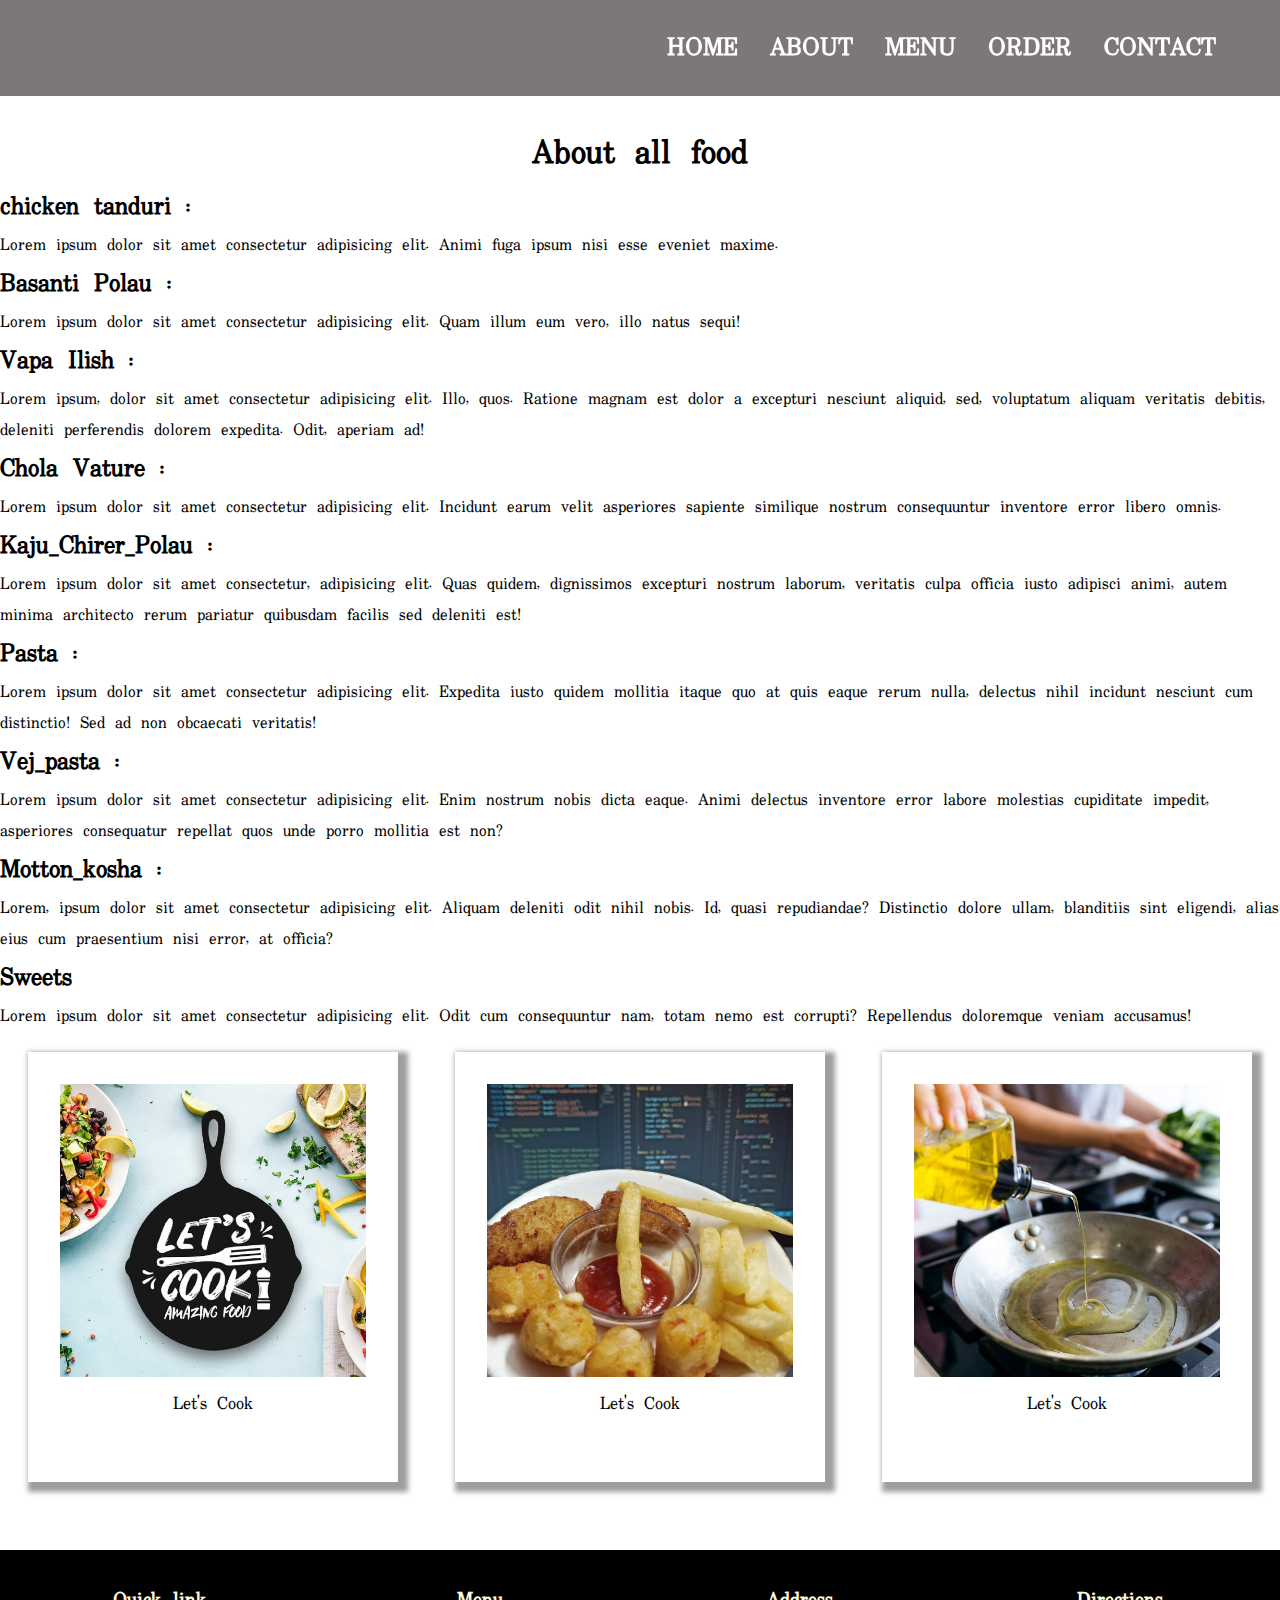
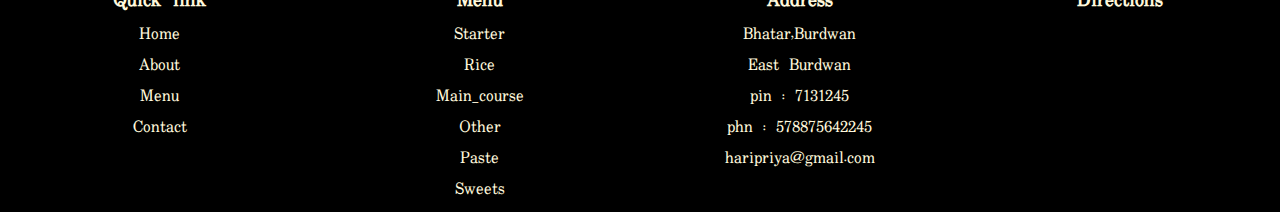
<file: about.html>
<!DOCTYPE html>
<html lang="en">
<head>
    <meta charset="UTF-8">
    <meta http-equiv="X-UA-Compatible" content="IE=edge">
    <meta name="viewport" content="width=device-width, initial-scale=1.0">
    <title>Document</title>
    <link rel="stylesheet" href="style.css">
    <link rel="stylesheet" href="slider.css">
    <link rel="stylesheet" href="https://cdnjs.cloudflare.com/ajax/libs/font-awesome/5.15.3/css/all.min.css" integrity="sha512-iBBXm8fW90+nuLcSKlbmrPcLa0OT92xO1BIsZ+ywDWZCvqsWgccV3gFoRBv0z+8dLJgyAHIhR35VZc2oM/gI1w==" crossorigin="anonymous" referrerpolicy="no-referrer" />
    <meta name="viewport" content="width=device-width, initial-scale=1.0">
</head>
<body>

   <section id="navbar">
       <div class="nav-container container">
           <div class="logo"><i class="fas fa-utensils"></i></div>
           <ul class="nav-item">
               <li><a href="index.html">Home</a></li>
               <li><a href="about.html">About</a></li>
               <li><a href="#">Menu</a>
                    <ul class="d-menu">
                        <li><a href="starter.html">Starter</a>
                        <li><a href="rice.html">Rice</a>
                        <li><a href="main_course.html">Main-Course</a>
                        <li><a href="other.html">Other</a>
                        <li><a href="pasta.html">Pasta</a>
                        <li><a href="sweet.html">Sweet</a>
                    </ul>
                </li>
               <li><a href="order_now.html">Order</a></li>
               <li><a href="contact.html">Contact</a></li>

           </ul>
       </div>
   </section>
   <br>
   <br>
   <br>
   <br>
   <h1 align="center">About all food</h1>
   <h2>chicken tanduri :</h2>
   <p>Lorem ipsum dolor sit amet consectetur adipisicing elit. Animi fuga ipsum nisi esse eveniet maxime.</p>
   
   <h2>Basanti Polau :</h2>
   <p>Lorem ipsum dolor sit amet consectetur adipisicing elit. Quam illum eum vero, illo natus sequi!</p>
   <h2>Vapa Ilish :</h2>
   <p>Lorem ipsum, dolor sit amet consectetur adipisicing elit. Illo, quos. Ratione magnam est dolor a excepturi nesciunt aliquid, sed, voluptatum aliquam veritatis debitis, deleniti perferendis dolorem expedita. Odit, aperiam ad!</p>
   <h2>Chola Vature :</h2>
   <p>Lorem ipsum dolor sit amet consectetur adipisicing elit. Incidunt earum velit asperiores sapiente similique nostrum consequuntur inventore error libero omnis.</p>
   <h2>Kaju_Chirer_Polau :</h2>
   <p>Lorem ipsum dolor sit amet consectetur, adipisicing elit. Quas quidem, dignissimos excepturi nostrum laborum, veritatis culpa officia iusto adipisci animi, autem minima architecto rerum pariatur quibusdam facilis sed deleniti est!</p>
   <h2>Pasta :</h2>
   <p>Lorem ipsum dolor sit amet consectetur adipisicing elit. Expedita iusto quidem mollitia itaque quo at quis eaque rerum nulla, delectus nihil incidunt nesciunt cum distinctio! Sed ad non obcaecati veritatis!</p>
   <h2>Vej_pasta :</h2>
   <p>Lorem ipsum dolor sit amet consectetur adipisicing elit. Enim nostrum nobis dicta eaque. Animi delectus inventore error labore molestias cupiditate impedit, asperiores consequatur repellat quos unde porro mollitia est non?</p>
   <h2>Motton_kosha :</h2>
   <p>Lorem, ipsum dolor sit amet consectetur adipisicing elit. Aliquam deleniti odit nihil nobis. Id, quasi repudiandae? Distinctio dolore ullam, blanditiis sint eligendi, alias eius cum praesentium nisi error, at officia?</p>
   <h2>Sweets</h2>
   <p>Lorem ipsum dolor sit amet consectetur adipisicing elit. Odit cum consequuntur nam, totam nemo est corrupti? Repellendus doloremque veniam accusamus!</p>

<div class="all_menu">
        <div class="all_menu_pro">
            <img src="./image/kochen-logo.jpg" alt="" width="100%" height="80%">
        
            <div class="title">
                <p>Let's Cook</p>
            </div>
            
           

        </div>
        <div class="all_menu_pro">
            <img src="./image/my hand.jpg" alt="" width="100%" height="80% ">
           
            <div class="title">
                <p>Let's Cook</p>
            </div>
            
        </div>
        <div class="all_menu_pro">
            <img src="./image/1504px.jpg" alt="" width="100%" height="80%">
           
            <div class="title">
                <p>Let's Cook</p>
            </div>
            
            
        </div>

    </div>
    <div class="footer">
        <div class="footer_box">
            <h3>Quick link</h3>
            <p>Home</p>
            <p>About</p>
            <p>Menu</p>
            <p>Contact</p>
        </div>
        <div class="footer_box">
            <h3>Menu</h3>
            <p>Starter</p>
            <p>Rice</p>
            <p>Main_course</p>
            <p>Other</p>
            <p>Paste</p>
            <p>Sweets</p>
        </div>
        
        <div class="footer_box">
            <h3>Address</h3>
            <p>Bhatar,Burdwan</p>
            <p>East Burdwan</p>
            <p>pin : 7131245</p>
            <p>phn : 578875642245</p>
            <p>haripriya@gmail.com</p>
        </div>
        <div class="footer_box">
            <h3>Directions</h3>
            <iframe src="https://www.google.com/maps/embed?pb=!1m18!1m12!1m3!1d3665.8200919058822!2d87.86686841401195!3d23.24963296364002!2m3!1f0!2f0!3f0!3m2!1i1024!2i768!4f13.1!3m3!1m2!1s0x39f849ea1c98330b%3A0x9246fce79980a2c7!2sBarddhaman%20Junction.!5e0!3m2!1sen!2sin!4v1626036639273!5m2!1sen!2sin" width="100%" height="160" style="border:0;" allowfullscreen="" loading="lazy"></iframe>

        </div>
       
    </div>
</body>
</html>
</file>
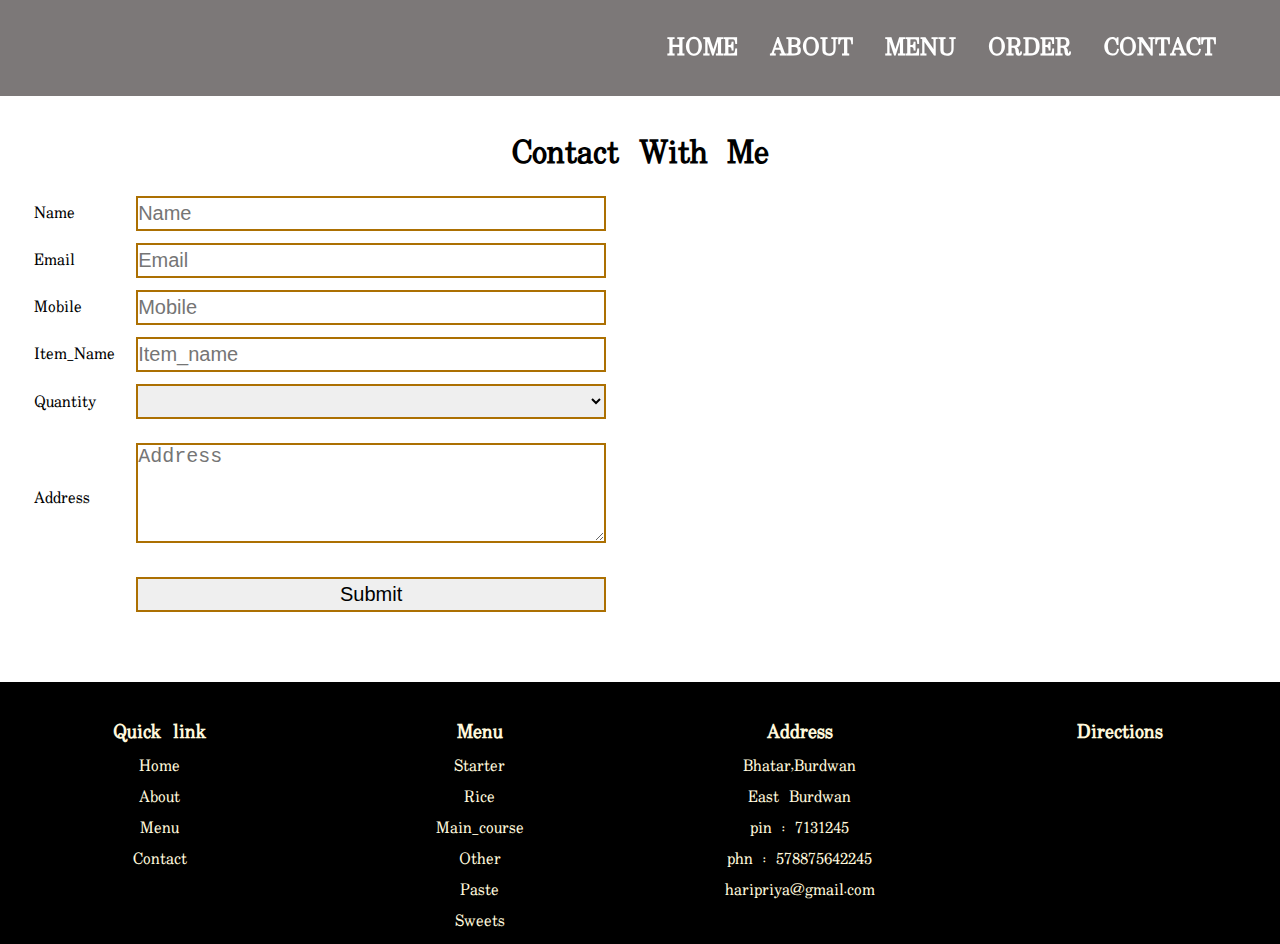
<file: contact.html>
<!DOCTYPE html>
<html lang="en">
<head>
    <meta charset="UTF-8">
    <meta http-equiv="X-UA-Compatible" content="IE=edge">
    <meta name="viewport" content="width=device-width, initial-scale=1.0">
    <title>Document</title>
    <link rel="stylesheet" href="style.css">
    <link rel="stylesheet" href="slider.css">
    <link rel="stylesheet" href="https://cdnjs.cloudflare.com/ajax/libs/font-awesome/5.15.3/css/all.min.css" integrity="sha512-iBBXm8fW90+nuLcSKlbmrPcLa0OT92xO1BIsZ+ywDWZCvqsWgccV3gFoRBv0z+8dLJgyAHIhR35VZc2oM/gI1w==" crossorigin="anonymous" referrerpolicy="no-referrer" />
    <meta name="viewport" content="width=device-width, initial-scale=1.0">
</head>
<body>

   <section id="navbar">
       <div class="nav-container container">
           <div class="logo"><i class="fas fa-utensils"></i></div>
           <ul class="nav-item">
               <li><a href="index.html">Home</a></li>
               <li><a href="about.html">About</a></li>
               <li><a href="#">Menu</a>
                    <ul class="d-menu">
                        <li><a href="starter.html">Starter</a>
                        <li><a href="rice.html">Rice</a>
                        <li><a href="main_course.html">Main-Course</a>
                        <li><a href="other.html">Other</a>
                        <li><a href="pasta.html">Pasta</a>
                        <li><a href="sweet.html">Sweet</a>
                    </ul>
                </li>
               <li><a href="order_now.html">Order</a></li>
               <li><a href="contact.html">Contact</a></li>

           </ul>
       </div>
   </section>
    <br>
    <br>
    <br>
    <br>
    <h1 align="center">Contact With Me</h1>
   
    <div class="contact">
        <div class="contact_content">
            <form>
                <center>
                    <table border="0" width="100%">
                        <tr>
                            <td>Name</td>
                            <td><input type="text" placeholder="Name"></td>
                        </tr>
                        <tr>
                            <td>Email</td>
                            <td><input type="text" placeholder="Email"></td>
                        </tr>
                        <tr>
                            <td>Mobile</td>
                            <td><input type="text" placeholder="Mobile"></td>
            
                        </tr>
                        <tr>
                            <td>Item_Name</td>
                            <td><input type="text" placeholder="Item_name"></td>
                        </tr>
                        <tr>
                            <td>Quantity</td>
                            <td>
                                <select>
                                    <option></option>
            
                                    <option>1</option>
                                    <option>2</option>
                                    <option>3</option>
                                    <option>4</option>
                                    <option>5</option>
                                    <option>6</option>
                                    <option>7</option>
                                    <option>8</option>
            
                                </select>
                            </td>
                            
                        </tr>
                        <tr>
                            <td>Address</td>
                            <td><textarea name="" id="" cols="30" rows="10" placeholder="Address"></textarea></td>
                        </tr>
                        <tr>
                            <td></td>
                            <td><input type="button" value="Submit"></td>
                        </tr>
                    </table>
                    </center>
            

            </form>
        </div>
        <div class="contact_content">
            <iframe src="https://www.google.com/maps/embed?pb=!1m18!1m12!1m3!1d3665.8050683029996!2d87.86743471401195!3d23.250179513619422!2m3!1f0!2f0!3f0!3m2!1i1024!2i768!4f13.1!3m3!1m2!1s0x39f849ea1c98330b%3A0x9246fce79980a2c7!2sBarddhaman%20Junction.!5e0!3m2!1sen!2sin!4v1626213543254!5m2!1sen!2sin" width="100%" height="419px" style="border:0;" allowfullscreen="" loading="lazy"></iframe>
        </div>
    </div>

    <!-- ############# code for footer #############  -->
    <div class="footer">
        <div class="footer_box">
            <h3>Quick link</h3>
            <p>Home</p>
            <p>About</p>
            <p>Menu</p>
            <p>Contact</p>
        </div>
        <div class="footer_box">
            <h3>Menu</h3>
            <p>Starter</p>
            <p>Rice</p>
            <p>Main_course</p>
            <p>Other</p>
            <p>Paste</p>
            <p>Sweets</p>
        </div>
        
        <div class="footer_box">
            <h3>Address</h3>
            <p>Bhatar,Burdwan</p>
            <p>East Burdwan</p>
            <p>pin : 7131245</p>
            <p>phn : 578875642245</p>
            <p>haripriya@gmail.com</p>
        </div>
        <div class="footer_box">
            <h3>Directions</h3>
            <iframe src="https://www.google.com/maps/embed?pb=!1m18!1m12!1m3!1d3665.8200919058822!2d87.86686841401195!3d23.24963296364002!2m3!1f0!2f0!3f0!3m2!1i1024!2i768!4f13.1!3m3!1m2!1s0x39f849ea1c98330b%3A0x9246fce79980a2c7!2sBarddhaman%20Junction.!5e0!3m2!1sen!2sin!4v1626036639273!5m2!1sen!2sin" width="100%" height="160" style="border:0;" allowfullscreen="" loading="lazy"></iframe>

        </div>
       
    </div>

</body>
</html>
</file>
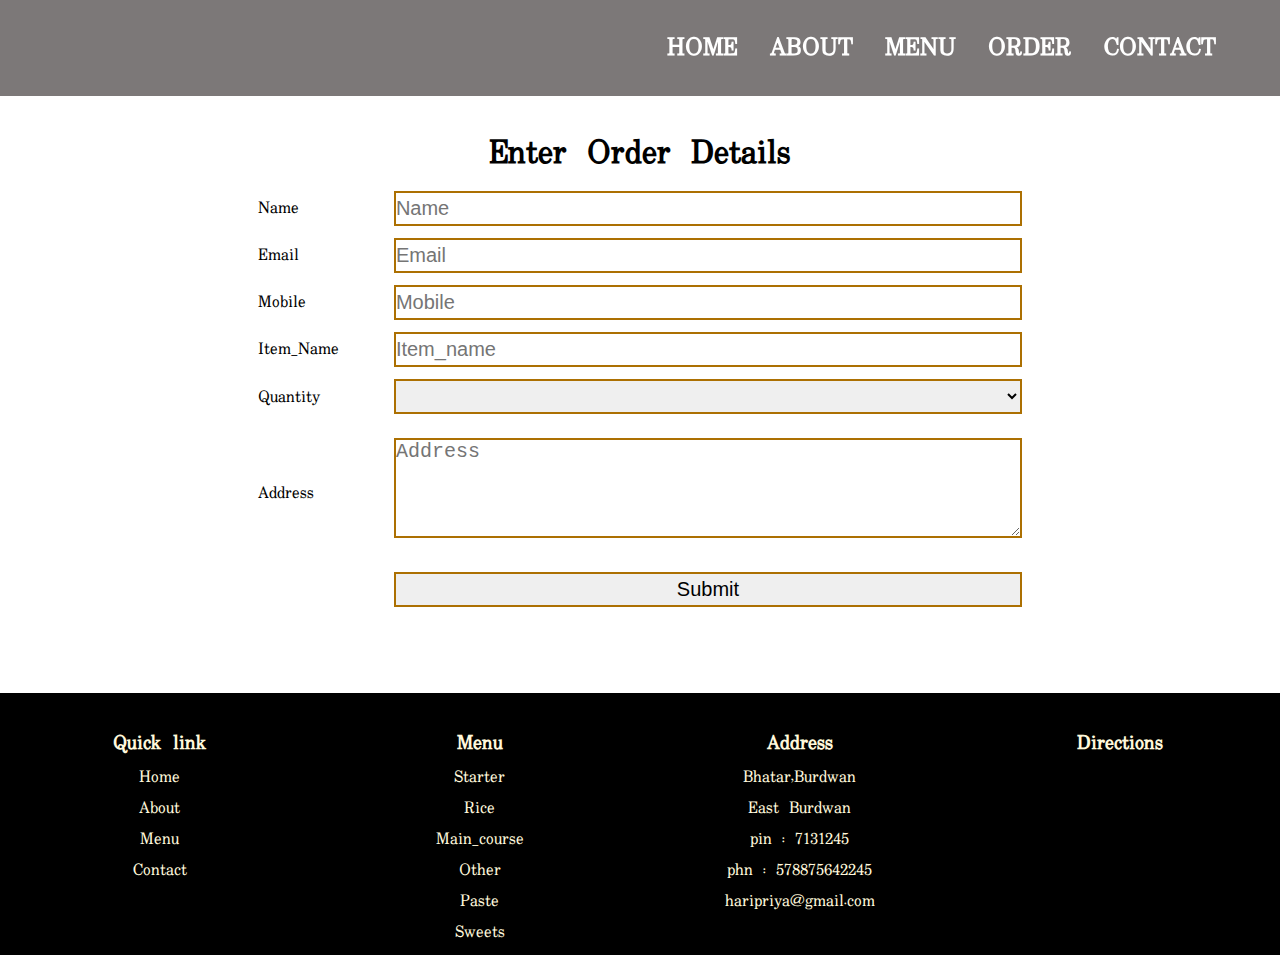
<file: order_now.html>
<!DOCTYPE html>
<html lang="en">
<head>
    <meta charset="UTF-8">
    <meta http-equiv="X-UA-Compatible" content="IE=edge">
    <meta name="viewport" content="width=device-width, initial-scale=1.0">
    <title>Document</title>
    <link rel="stylesheet" href="style.css">
    <link rel="stylesheet" href="slider.css">
    <link rel="stylesheet" href="https://cdnjs.cloudflare.com/ajax/libs/font-awesome/5.15.3/css/all.min.css" integrity="sha512-iBBXm8fW90+nuLcSKlbmrPcLa0OT92xO1BIsZ+ywDWZCvqsWgccV3gFoRBv0z+8dLJgyAHIhR35VZc2oM/gI1w==" crossorigin="anonymous" referrerpolicy="no-referrer" />
    <meta name="viewport" content="width=device-width, initial-scale=1.0">
</head>
<body>

   <section id="navbar">
       <div class="nav-container container">
           <div class="logo"><i class="fas fa-utensils"></i></div>
           <ul class="nav-item">
               <li><a href="index.html">Home</a></li>
               <li><a href="about.html">About</a></li>
               <li><a href="#">Menu</a>
                    <ul class="d-menu">
                        <li><a href="starter.html">Starter</a>
                        <li><a href="rice.html">Rice</a>
                        <li><a href="main_course.html">Main-Course</a>
                        <li><a href="other.html">Other</a>
                        <li><a href="pasta.html">Pasta</a>
                        <li><a href="sweet.html">Sweet</a>
                    </ul>
                </li>
               <li><a href="order_now.html">Order</a></li>
               <li><a href="contact.html">Contact</a></li>

           </ul>
       </div>
   </section>
    <br>
    <br>
    <br>
    <br>
    <h1 align="center">Enter Order Details</h1>
    <div>
      <center>
        <table border="0" width="60%">
            <tr>
                <td>Name</td>
                <td><input type="text" placeholder="Name"></td>
            </tr>
            <tr>
                <td>Email</td>
                <td><input type="text" placeholder="Email"></td>
            </tr>
            <tr>
                <td>Mobile</td>
                <td><input type="text" placeholder="Mobile"></td>

            </tr>
            <tr>
                <td>Item_Name</td>
                <td><input type="text" placeholder="Item_name"></td>
            </tr>
            <tr>
                <td>Quantity</td>
                <td>
                    <select>
                        <option></option>

                        <option>1</option>
                        <option>2</option>
                        <option>3</option>
                        <option>4</option>
                        <option>5</option>
                        <option>6</option>
                        <option>7</option>
                        <option>8</option>

                    </select>
                </td>
                
            </tr>
            <tr>
                <td>Address</td>
                <td><textarea name="" id="" cols="30" rows="10" placeholder="Address"></textarea></td>
            </tr>
            <tr>
                <td></td>
                <td><input type="button" value="Submit"></td>
            </tr>
        </table>
      </center>

    </div>

    <br>
    <!-- ############# code for footer #############  -->
    <div class="footer">
        <div class="footer_box">
            <h3>Quick link</h3>
            <p>Home</p>
            <p>About</p>
            <p>Menu</p>
            <p>Contact</p>
        </div>
        <div class="footer_box">
            <h3>Menu</h3>
            <p>Starter</p>
            <p>Rice</p>
            <p>Main_course</p>
            <p>Other</p>
            <p>Paste</p>
            <p>Sweets</p>
        </div>
        
        <div class="footer_box">
            <h3>Address</h3>
            <p>Bhatar,Burdwan</p>
            <p>East Burdwan</p>
            <p>pin : 7131245</p>
            <p>phn : 578875642245</p>
            <p>haripriya@gmail.com</p>
        </div>
        <div class="footer_box">
            <h3>Directions</h3>
            <iframe src="https://www.google.com/maps/embed?pb=!1m18!1m12!1m3!1d3665.8200919058822!2d87.86686841401195!3d23.24963296364002!2m3!1f0!2f0!3f0!3m2!1i1024!2i768!4f13.1!3m3!1m2!1s0x39f849ea1c98330b%3A0x9246fce79980a2c7!2sBarddhaman%20Junction.!5e0!3m2!1sen!2sin!4v1626036639273!5m2!1sen!2sin" width="100%" height="160" style="border:0;" allowfullscreen="" loading="lazy"></iframe>

        </div>
       
    </div>

</body>
</html>
</file>
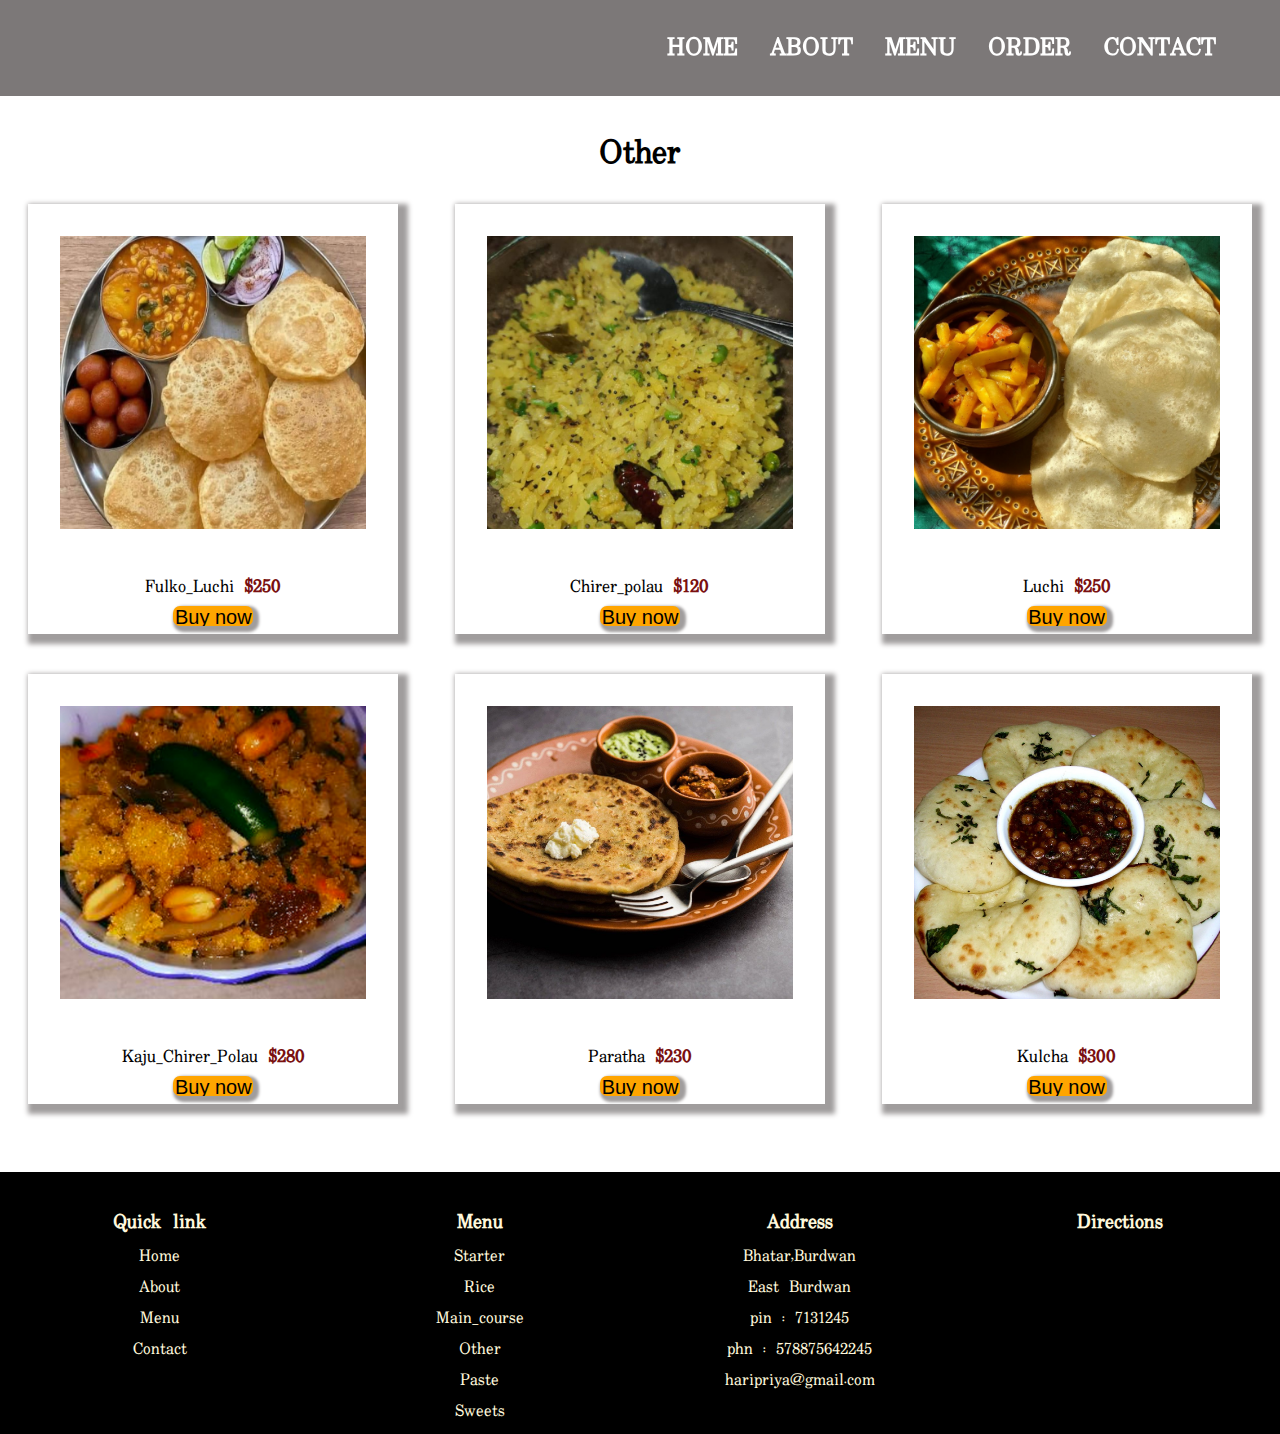
<file: other.html>
<!DOCTYPE html>
<html lang="en">
<head>
    <meta charset="UTF-8">
    <meta http-equiv="X-UA-Compatible" content="IE=edge">
    <meta name="viewport" content="width=device-width, initial-scale=1.0">
    <title>Document</title>
    <link rel="stylesheet" href="style.css">
    <link rel="stylesheet" href="slider.css">
    <link rel="stylesheet" href="https://cdnjs.cloudflare.com/ajax/libs/font-awesome/5.15.3/css/all.min.css" integrity="sha512-iBBXm8fW90+nuLcSKlbmrPcLa0OT92xO1BIsZ+ywDWZCvqsWgccV3gFoRBv0z+8dLJgyAHIhR35VZc2oM/gI1w==" crossorigin="anonymous" referrerpolicy="no-referrer" />
    <meta name="viewport" content="width=device-width, initial-scale=1.0">
</head>
<body>

   <section id="navbar">
       <div class="nav-container container">
           <div class="logo"><i class="fas fa-utensils"></i></div>
           <ul class="nav-item">
               <li><a href="index.html">Home</a></li>
               <li><a href="about.html">About</a></li>
               <li><a href="#">Menu</a>
                    <ul class="d-menu">
                        <li><a href="starter.html">Starter</a>
                        <li><a href="rice.html">Rice</a>
                        <li><a href="main_course.html">Main-Course</a>
                        <li><a href="other.html">Other</a>
                        <li><a href="pasta.html">Pasta</a>
                        <li><a href="sweet.html">Sweet</a>
                    </ul>
                </li>
               <li><a href="order_now.html">Order</a></li>
               <li><a href="contact.html">Contact</a></li>

           </ul>
       </div>
   </section>
   <br>
   <br>
   <br>
   <br>
   <h1 align="center">Other</h1>
   <div class="all_menu">
    <div class="all_menu_pro">
        <img src="./image/luchi.jpg" alt="" width="100%" height="80%">
        <div class="star_style">
            
            <span class="fa fa-star checked"></span>
            <span class="fa fa-star checked"></span>
            <span class="fa fa-star checked"></span>
            <span class="fa fa-star checked"></span>
            <span class="fa fa-star"></span>
        </div>
        <div class="title">
            <p>Fulko_Luchi <b>$250</b></p>
        </div>
        <div class="btn">
            <a href="order_now.html"><input type="button" value="Buy now"></a>


        </div>
        
        
       

    </div>
    <div class="all_menu_pro">
        <img src="./image/chirer polau.jpg" alt="" width="100%" height="80% ">
        <div class="star_style">
            <span class="fa fa-star checked"></span>
            <span class="fa fa-star checked"></span>
            <span class="fa fa-star checked"></span>
            <span class="fa fa-star checked"></span>
            <span class="fa fa-star"></span>
            
        </div>
        <div class="title">
            <p>Chirer_polau <b>$120</b></p>
        </div>
        <div class="btn">
            <a href="order_now.html"><input type="button" value="Buy now"></a>

        </div>
        
    </div>
    <div class="all_menu_pro">
        <img src="./image/luchi_aluvaja.jpg" alt="" width="100%" height="80%">
        <div class="star_style">
            <span class="fa fa-star checked"></span>
            <span class="fa fa-star checked"></span>
            <span class="fa fa-star checked"></span>
            <span class="fa fa-star checked"></span>
            <span class="fa fa-star"></span>
        </div>
        <div class="title">
            <p>Luchi <b>$250</b></p>
        </div>
        <div class="btn">
            <a href="order_now.html"><input type="button" value="Buy now"></a>


        </div>
        
        
    </div>

</div>

<div class="all_menu">
    <div class="all_menu_pro">
        <img src="./image/kaju chirer polau.jpg" alt="" width="100%" height="80%">
        <div class="star_style">
            <span class="fa fa-star checked"></span>
            <span class="fa fa-star checked"></span>
            <span class="fa fa-star checked"></span>
            <span class="fa fa-star checked"></span>
            <span class="fa fa-star "></span>
        </div>
        <div class="title">
            <p>Kaju_Chirer_Polau <b>$280</b></p>
        </div>
        <div class="btn">
            <a href="order_now.html"><input type="button" value="Buy now"></a>

        </div>
        
       
    </div>
    <div class="all_menu_pro">
        <img src="./image/paratha_0.jfif" alt="" width="100%" height="80%">
        <div class="star_style">
            <span class="fa fa-star checked"></span>
            <span class="fa fa-star checked"></span>
            <span class="fa fa-star checked"></span>
            <span class="fa fa-star checked"></span>
            <span class="fa fa-star "></span>
        </div>
        <div class="title">
            <p>Paratha <b>$230</b></p>
        </div>
        <div class="btn">
            <a href="order_now.html"><input type="button" value="Buy now"></a>


        </div>
        
       
    </div>
    <div class="all_menu_pro">
        <img src="./image/Kulchachole.jpg" alt="" width="100%" height="80%">
        <div class="star_style">
            <span class="fa fa-star checked"></span>
            <span class="fa fa-star checked"></span>
            <span class="fa fa-star checked"></span>
            <span class="fa fa-star checked"></span>
            <span class="fa fa-star "></span>
        </div>
        <div class="title">
            <p>Kulcha <b>$300</b></p>
        </div>
        <div class="btn">
            <a href="order_now.html"><input type="button" value="Buy now"></a>


        </div>
        
    
    </div>

</div>

  
    <div class="footer">
        <div class="footer_box">
            <h3>Quick link</h3>
            <p>Home</p>
            <p>About</p>
            <p>Menu</p>
            <p>Contact</p>
        </div>
        <div class="footer_box">
            <h3>Menu</h3>
            <p>Starter</p>
            <p>Rice</p>
            <p>Main_course</p>
            <p>Other</p>
            <p>Paste</p>
            <p>Sweets</p>
        </div>
        
        <div class="footer_box">
            <h3>Address</h3>
            <p>Bhatar,Burdwan</p>
            <p>East Burdwan</p>
            <p>pin : 7131245</p>
            <p>phn : 578875642245</p>
            <p>haripriya@gmail.com</p>
        </div>
        <div class="footer_box">
            <h3>Directions</h3>
            <iframe src="https://www.google.com/maps/embed?pb=!1m18!1m12!1m3!1d3665.8200919058822!2d87.86686841401195!3d23.24963296364002!2m3!1f0!2f0!3f0!3m2!1i1024!2i768!4f13.1!3m3!1m2!1s0x39f849ea1c98330b%3A0x9246fce79980a2c7!2sBarddhaman%20Junction.!5e0!3m2!1sen!2sin!4v1626036639273!5m2!1sen!2sin" width="100%" height="160" style="border:0;" allowfullscreen="" loading="lazy"></iframe>

        </div>
       
    </div>
</body>
</html>
</file>
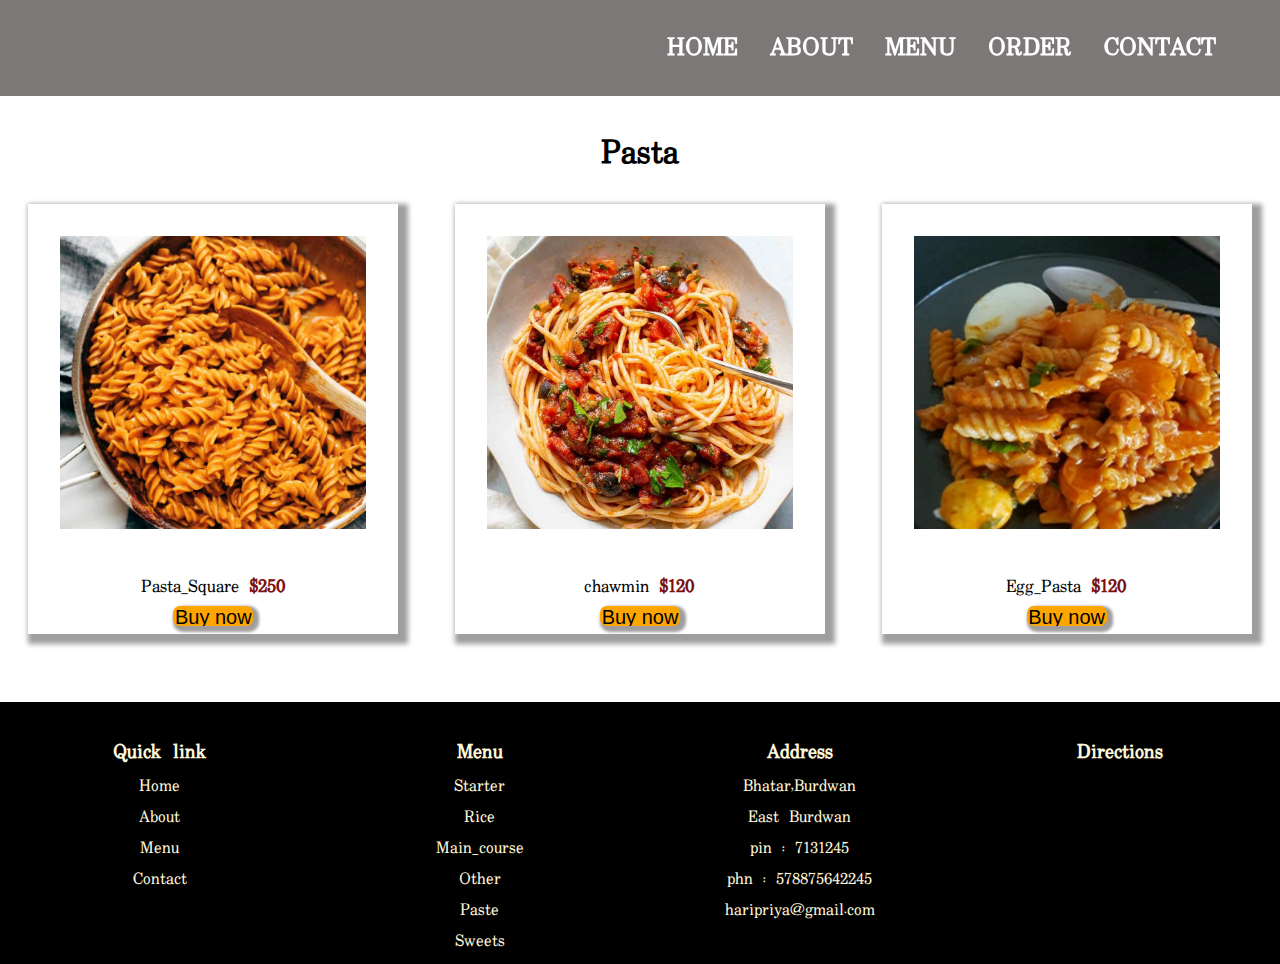
<file: pasta.html>
<!DOCTYPE html>
<html lang="en">
<head>
    <meta charset="UTF-8">
    <meta http-equiv="X-UA-Compatible" content="IE=edge">
    <meta name="viewport" content="width=device-width, initial-scale=1.0">
    <title>Document</title>
    <link rel="stylesheet" href="style.css">
    <link rel="stylesheet" href="slider.css">
    <link rel="stylesheet" href="https://cdnjs.cloudflare.com/ajax/libs/font-awesome/5.15.3/css/all.min.css" integrity="sha512-iBBXm8fW90+nuLcSKlbmrPcLa0OT92xO1BIsZ+ywDWZCvqsWgccV3gFoRBv0z+8dLJgyAHIhR35VZc2oM/gI1w==" crossorigin="anonymous" referrerpolicy="no-referrer" />
    <meta name="viewport" content="width=device-width, initial-scale=1.0">
</head>
<body>

   <section id="navbar">
       <div class="nav-container container">
           <div class="logo"><i class="fas fa-utensils"></i></div>
           <ul class="nav-item">
               <li><a href="index.html">Home</a></li>
               <li><a href="about.html">About</a></li>
               <li><a href="#">Menu</a>
                    <ul class="d-menu">
                        <li><a href="starter.html">Starter</a>
                        <li><a href="rice.html">Rice</a>
                        <li><a href="main_course.html">Main-Course</a>
                        <li><a href="other.html">Other</a>
                        <li><a href="pasta.html">Pasta</a>
                        <li><a href="sweet.html">Sweet</a>
                    </ul>
                </li>
               <li><a href="order_now.html">Order</a></li>
               <li><a href="contact.html">Contact</a></li>

           </ul>
       </div>
   </section>
   <br>
   <br>
   <br>
   <br>
   <h1 align="center">Pasta</h1>
   <div class="all_menu">
    <div class="all_menu_pro">
        <img src="./image/Vegan-Vodka-Pasta-Square.jpg" alt="" width="100%" height="80%">
        <div class="star_style">
            
            <span class="fa fa-star checked"></span>
            <span class="fa fa-star checked"></span>
            <span class="fa fa-star checked"></span>
            <span class="fa fa-star "></span>
            <span class="fa fa-star"></span>
        </div>
        <div class="title">
            <p>Pasta_Square <b>$250</b></p>
        </div>
        <div class="btn">
            <a href="order_now.html"><input type="button" value="Buy now"></a>

        </div>

    </div>
    
    <div class="all_menu_pro">
        <img src="./image/chawmin.jpg" alt="" width="100%" height="80% ">
        <div class="star_style">
            <span class="fa fa-star checked"></span>
            <span class="fa fa-star checked"></span>
            <span class="fa fa-star checked"></span>
            <span class="fa fa-star checked"></span>
            <span class="fa fa-star"></span>
            
        </div>
        <div class="title">
            <p>chawmin <b>$120</b></p>
        </div>
        <div class="btn">
            <a href="order_now.html"><input type="button" value="Buy now"></a>
        
        </div>
        
    </div>

    <div class="all_menu_pro">
        <img src="./image/egg pasta.jpg" alt="" width="100%" height="80% ">
        <div class="star_style">
            <span class="fa fa-star checked"></span>
            <span class="fa fa-star checked"></span>
            <span class="fa fa-star checked"></span>
            <span class="fa fa-star checked"></span>
            <span class="fa fa-star"></span>
            
        </div>
        <div class="title">
            <p>Egg_Pasta <b>$120</b></p>
        </div>
        <div class="btn">
            <a href="order_now.html"><input type="button" value="Buy now"></a>
           

        </div>
        
    </div>
   
</div>

  
    <div class="footer">
        <div class="footer_box">
            <h3>Quick link</h3>
            <p>Home</p>
            <p>About</p>
            <p>Menu</p>
            <p>Contact</p>
        </div>
        <div class="footer_box">
            <h3>Menu</h3>
            <p>Starter</p>
            <p>Rice</p>
            <p>Main_course</p>
            <p>Other</p>
            <p>Paste</p>
            <p>Sweets</p>
        </div>
        
        <div class="footer_box">
            <h3>Address</h3>
            <p>Bhatar,Burdwan</p>
            <p>East Burdwan</p>
            <p>pin : 7131245</p>
            <p>phn : 578875642245</p>
            <p>haripriya@gmail.com</p>
        </div>
        <div class="footer_box">
            <h3>Directions</h3>
            <iframe src="https://www.google.com/maps/embed?pb=!1m18!1m12!1m3!1d3665.8200919058822!2d87.86686841401195!3d23.24963296364002!2m3!1f0!2f0!3f0!3m2!1i1024!2i768!4f13.1!3m3!1m2!1s0x39f849ea1c98330b%3A0x9246fce79980a2c7!2sBarddhaman%20Junction.!5e0!3m2!1sen!2sin!4v1626036639273!5m2!1sen!2sin" width="100%" height="160" style="border:0;" allowfullscreen="" loading="lazy"></iframe>

        </div>
       
    </div>
</body>
</html>
</file>
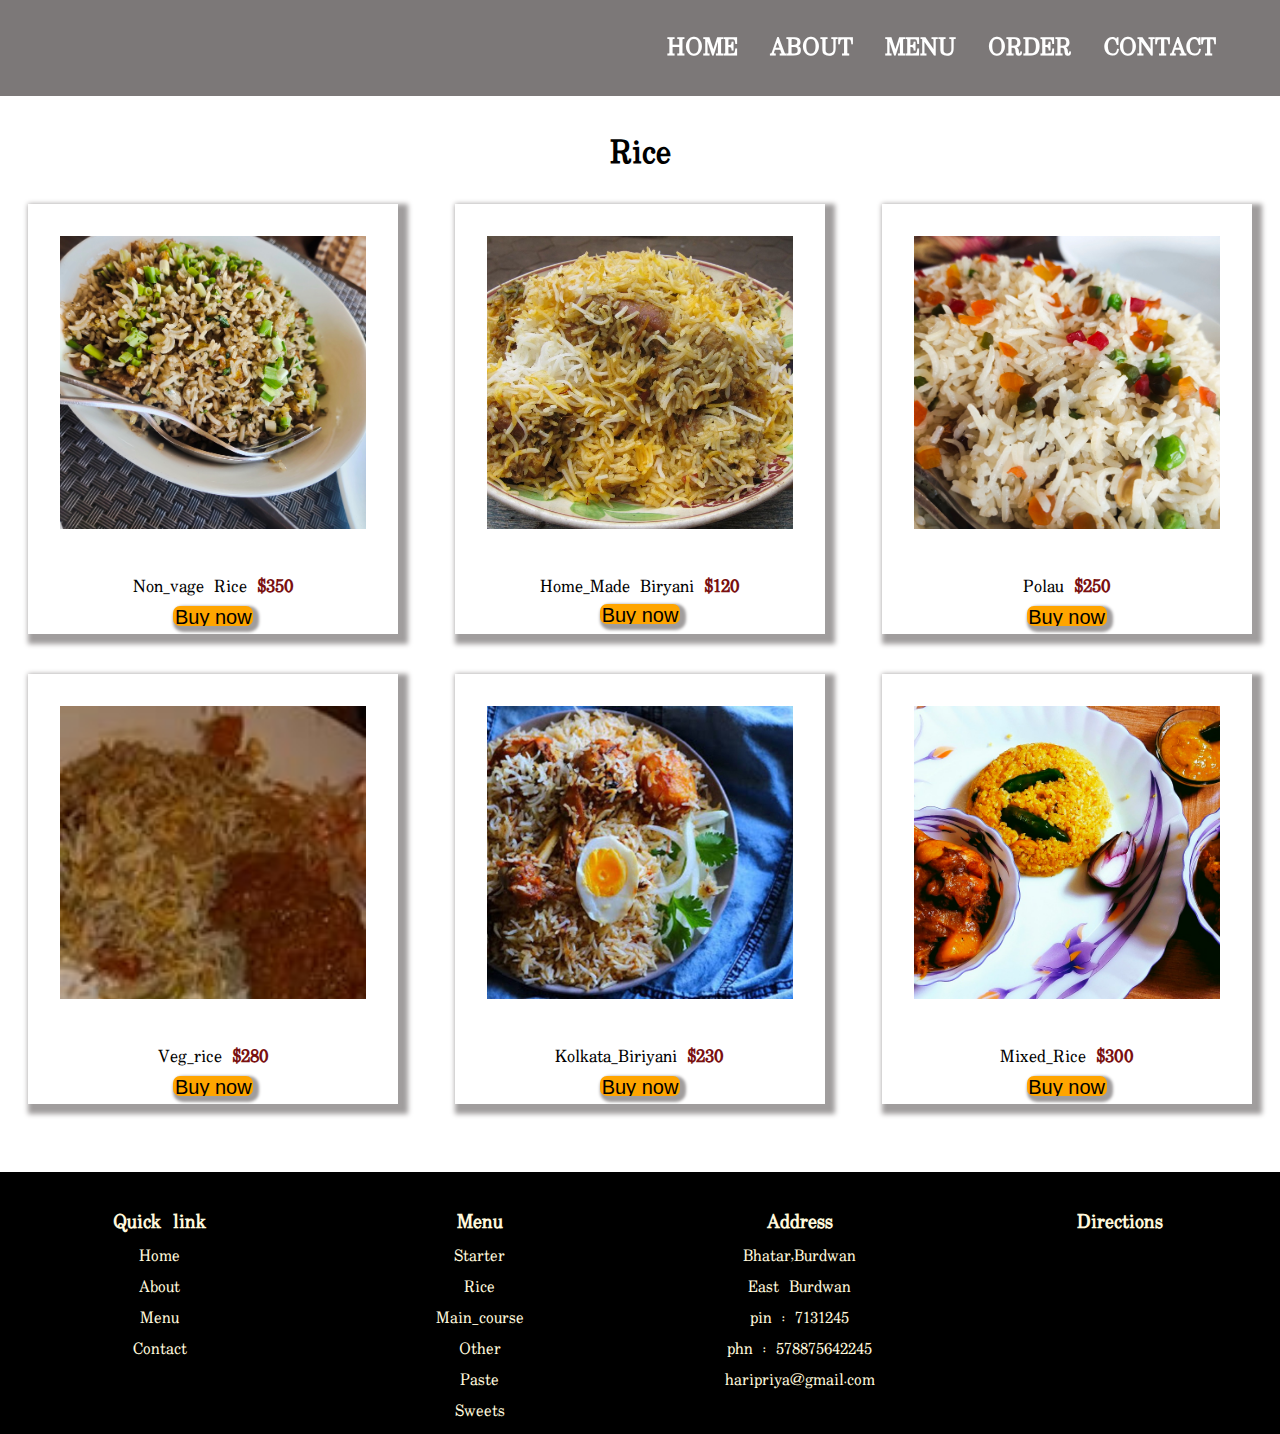
<file: rice.html>
<!DOCTYPE html>
<html lang="en">
<head>
    <meta charset="UTF-8">
    <meta http-equiv="X-UA-Compatible" content="IE=edge">
    <meta name="viewport" content="width=device-width, initial-scale=1.0">
    <title>Document</title>
    <link rel="stylesheet" href="style.css">
    <link rel="stylesheet" href="slider.css">
    <link rel="stylesheet" href="https://cdnjs.cloudflare.com/ajax/libs/font-awesome/5.15.3/css/all.min.css" integrity="sha512-iBBXm8fW90+nuLcSKlbmrPcLa0OT92xO1BIsZ+ywDWZCvqsWgccV3gFoRBv0z+8dLJgyAHIhR35VZc2oM/gI1w==" crossorigin="anonymous" referrerpolicy="no-referrer" />
    <meta name="viewport" content="width=device-width, initial-scale=1.0">
</head>
<body>

   <section id="navbar">
       <div class="nav-container container">
           <div class="logo"><i class="fas fa-utensils"></i></div>
           <ul class="nav-item">
               <li><a href="index.html">Home</a></li>
               <li><a href="about.html">About</a></li>
               <li><a href="main_course.html">Menu</a>
                    <ul class="d-menu">
                        <li><a href="starter.html">Starter</a>
                        <li><a href="rice.html">Rice</a>
                        <li><a href="main_course.html">Main-Course</a>
                        <li><a href="other.html">Other</a>
                        <li><a href="pasta.html">Pasta</a>
                        <li><a href="sweet.html">Sweet</a>
                    </ul>
                </li>
               <li><a href="order_now.html">Order</a></li>
               <li><a href="contact.html">Contact</a></li>

           </ul>
       </div>
   </section>
   <br>
   <br>
   <br>
   <br>
   <h1 align="center">Rice</h1>
   <div class="all_menu">
    <div class="all_menu_pro">
        <img src="./image/non-veg rice.jpg" alt="" width="100%" height="80%">
        <div class="star_style">
            
            <span class="fa fa-star checked"></span>
            <span class="fa fa-star checked"></span>
            <span class="fa fa-star checked"></span>
            <span class="fa fa-star checked"></span>
            <span class="fa fa-star"></span>
        </div>
        <div class="title">
            <p>Non_vage Rice <b>$350</b></p>
        </div>
        <div class="btn">
            <a href="order_now.html"><input type="button" value="Buy now"></a>


        </div>
        
        
       

    </div>
    <div class="all_menu_pro">
        <img src="./image/Biryani_Home.jpg" alt="" width="100%" height="80% ">
        <div class="star_style">
            <span class="fa fa-star checked"></span>
            <span class="fa fa-star checked"></span>
            <span class="fa fa-star checked"></span>
            <span class="fa fa-star checked"></span>
            <span class="fa fa-star"></span>
            
        </div>
        <div class="title">
            <p>Home_Made Biryani <b>$120</b></p>
        </div>
        <div class="btn">
            <input type="button" value="Buy now">

        </div>
        
    </div>
    <div class="all_menu_pro">
        <img src="./image/polau.jpg" alt="" width="100%" height="80%">
        <div class="star_style">
            <span class="fa fa-star checked"></span>
            <span class="fa fa-star checked"></span>
            <span class="fa fa-star checked"></span>
            <span class="fa fa-star checked"></span>
            <span class="fa fa-star"></span>
        </div>
        <div class="title">
            <p>Polau <b>$250</b></p>
        </div>
        <div class="btn">
            <a href="order_now.html"><input type="button" value="Buy now"></a>


        </div>
        
        
    </div>

</div>

<div class="all_menu">
    <div class="all_menu_pro">
        <img src="./image/veg rice.jpg" alt="" width="100%" height="80%">
        <div class="star_style">
            <span class="fa fa-star checked"></span>
            <span class="fa fa-star checked"></span>
            <span class="fa fa-star checked"></span>
            <span class="fa fa-star checked"></span>
            <span class="fa fa-star "></span>
        </div>
        <div class="title">
            <p>Veg_rice <b>$280</b></p>
        </div>
        <div class="btn">
            <a href="order_now.html"><input type="button" value="Buy now"></a>


        </div>
        
       
    </div>
    <div class="all_menu_pro">
        <img src="./image/Kolkata_Biriyani.jpg" alt="" width="100%" height="80%">
        <div class="star_style">
            <span class="fa fa-star checked"></span>
            <span class="fa fa-star checked"></span>
            <span class="fa fa-star checked"></span>
            <span class="fa fa-star checked"></span>
            <span class="fa fa-star "></span>
        </div>
        <div class="title">
            <p>Kolkata_Biriyani <b>$230</b></p>
        </div>
        <div class="btn">
            <a href="order_now.html"><input type="button" value="Buy now"></a>


        </div>
        
       
    </div>
    <div class="all_menu_pro">
        <img src="./image/basonti polao.jpg" alt="" width="100%" height="80%">
        <div class="star_style">
            <span class="fa fa-star checked"></span>
            <span class="fa fa-star checked"></span>
            <span class="fa fa-star checked"></span>
            <span class="fa fa-star checked"></span>
            <span class="fa fa-star "></span>
        </div>
        <div class="title">
            <p>Mixed_Rice <b>$300</b></p>
        </div>
        <div class="btn">
            <a href="order_now.html"><input type="button" value="Buy now"></a>


        </div>
        
    
    </div>

</div>

  
    <div class="footer">
        <div class="footer_box">
            <h3>Quick link</h3>
            <p>Home</p>
            <p>About</p>
            <p>Menu</p>
            <p>Contact</p>
        </div>
        <div class="footer_box">
            <h3>Menu</h3>
            <p>Starter</p>
            <p>Rice</p>
            <p>Main_course</p>
            <p>Other</p>
            <p>Paste</p>
            <p>Sweets</p>
        </div>
        
        <div class="footer_box">
            <h3>Address</h3>
            <p>Bhatar,Burdwan</p>
            <p>East Burdwan</p>
            <p>pin : 7131245</p>
            <p>phn : 578875642245</p>
            <p>haripriya@gmail.com</p>
        </div>
        <div class="footer_box">
            <h3>Directions</h3>
            <iframe src="https://www.google.com/maps/embed?pb=!1m18!1m12!1m3!1d3665.8200919058822!2d87.86686841401195!3d23.24963296364002!2m3!1f0!2f0!3f0!3m2!1i1024!2i768!4f13.1!3m3!1m2!1s0x39f849ea1c98330b%3A0x9246fce79980a2c7!2sBarddhaman%20Junction.!5e0!3m2!1sen!2sin!4v1626036639273!5m2!1sen!2sin" width="100%" height="160" style="border:0;" allowfullscreen="" loading="lazy"></iframe>

        </div>
       
    </div>
</body>
</html>
</file>
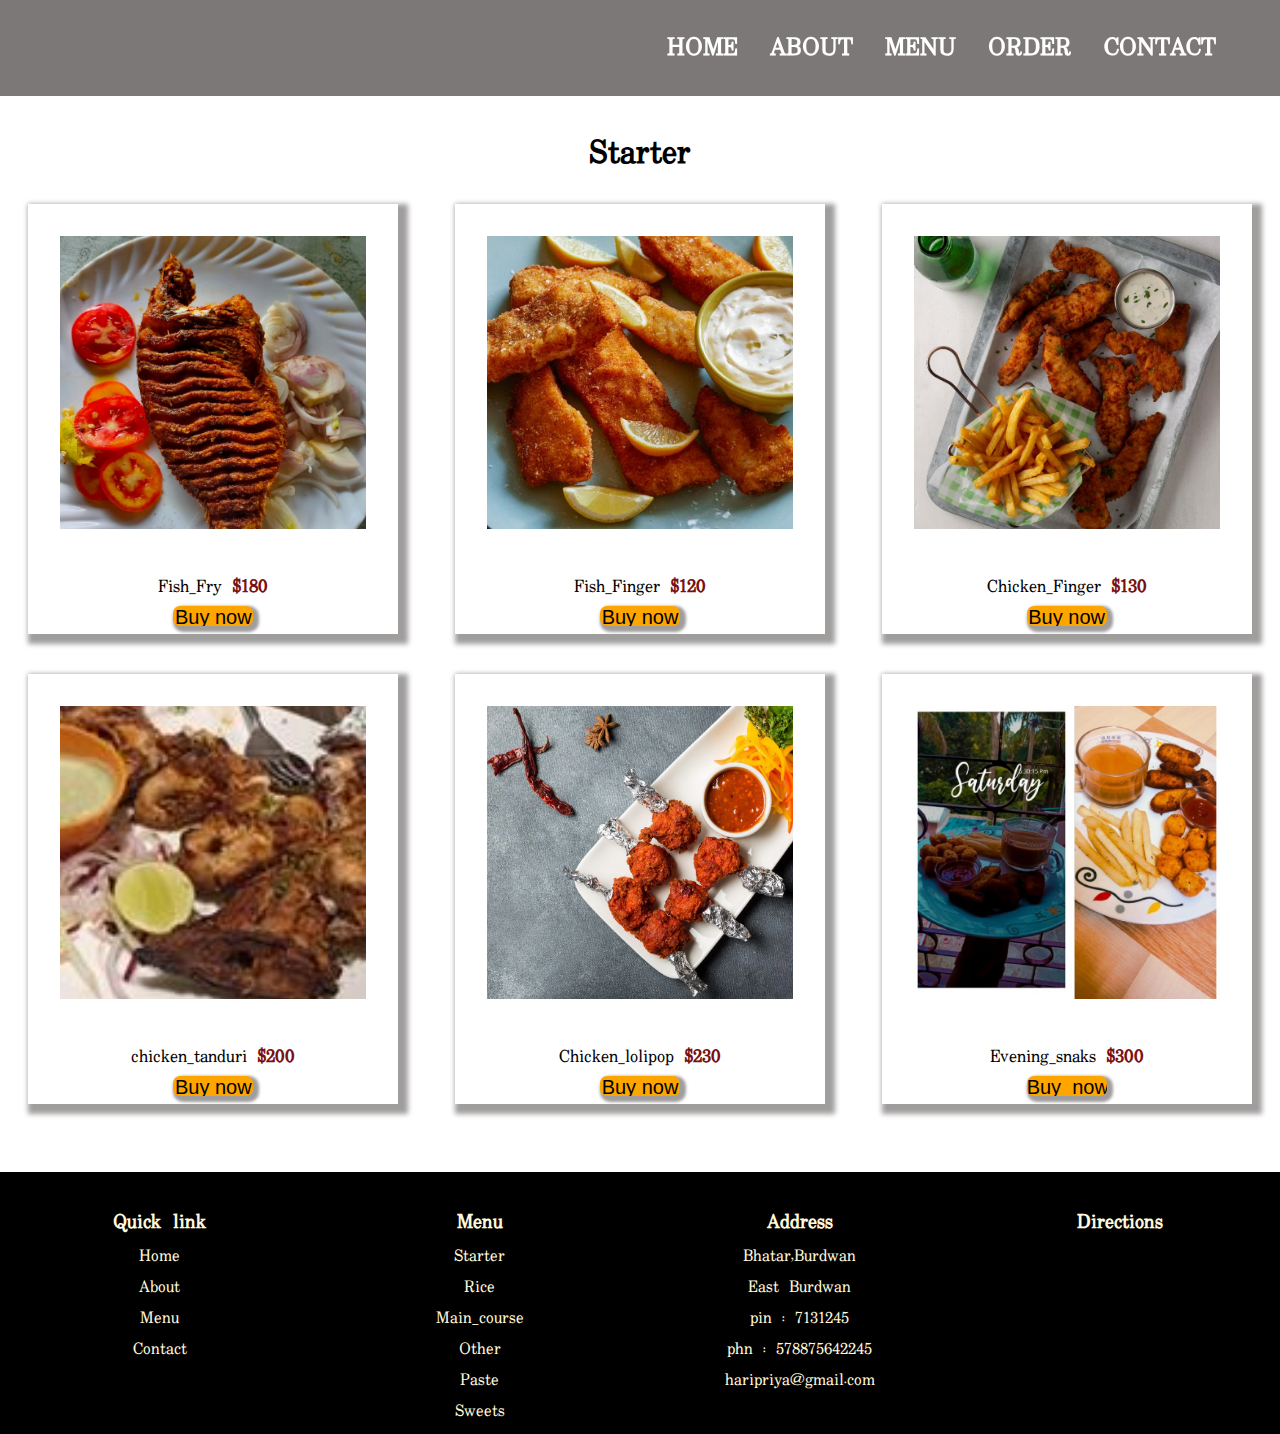
<file: starter.html>
<!DOCTYPE html>
<html lang="en">
<head>
    <meta charset="UTF-8">
    <meta http-equiv="X-UA-Compatible" content="IE=edge">
    <meta name="viewport" content="width=device-width, initial-scale=1.0">
    <title>Document</title>
    <link rel="stylesheet" href="style.css">
    <link rel="stylesheet" href="slider.css">
    <link rel="stylesheet" href="https://cdnjs.cloudflare.com/ajax/libs/font-awesome/5.15.3/css/all.min.css" integrity="sha512-iBBXm8fW90+nuLcSKlbmrPcLa0OT92xO1BIsZ+ywDWZCvqsWgccV3gFoRBv0z+8dLJgyAHIhR35VZc2oM/gI1w==" crossorigin="anonymous" referrerpolicy="no-referrer" />
    <meta name="viewport" content="width=device-width, initial-scale=1.0">
</head>
<body>

   <section id="navbar">
       <div class="nav-container container">
           <div class="logo"><i class="fas fa-utensils"></i></div>
           <ul class="nav-item">
               <li><a href="index.html">Home</a></li>
               <li><a href="about.html">About</a></li>
               <li><a href="#">Menu</a>
                    <ul class="d-menu">
                        <li><a href="starter.html">Starter</a>
                        <li><a href="rice.html">Rice</a>
                        <li><a href="main_course.html">Main-Course</a>
                        <li><a href="other.html">Other</a>
                        <li><a href="pasta.html">Pasta</a>
                        <li><a href="sweet.html">Sweet</a>
                    </ul>
                </li>
               <li><a href="order_now.html">Order</a></li>
               <li><a href="contact.html">Contact</a></li>

           </ul>
       </div>
   </section>
   <br>
   <br>
   <br>
   <br>
   <h1 align="center">Starter</h1>
   <div class="all_menu">
    <div class="all_menu_pro">
        <img src="./image/fish fry.jpg" alt="" width="100%" height="80%">
        <div class="star_style">
            
            <span class="fa fa-star checked"></span>
            <span class="fa fa-star checked"></span>
            <span class="fa fa-star checked"></span>
            <span class="fa fa-star checked"></span>
            <span class="fa fa-star"></span>
        </div>
        <div class="title">
            <p>Fish_Fry <b>$180</b></p>
        </div>
        <div class="btn">
            <a href="order_now.html"><input type="button" value="Buy now"></a>

        </div>
        
        
       

    </div>
    <div class="all_menu_pro">
        <img src="./image/fish fry2.jpeg" alt="" width="100%" height="80% ">
        <div class="star_style">
            <span class="fa fa-star checked"></span>
            <span class="fa fa-star checked"></span>
            <span class="fa fa-star checked"></span>
            <span class="fa fa-star checked"></span>
            <span class="fa fa-star"></span>
            
        </div>
        <div class="title">
            <p>Fish_Finger <b>$120</b></p>
        </div>
        <div class="btn">
            <a href="order_now.html"><input type="button" value="Buy now"></a>


        </div>
        
    </div>
    <div class="all_menu_pro">
        <img src="./image/Chicken-Fingers_EXPS_FT20_8770_F_0204_1.jpg" alt="" width="100%" height="80%">
        <div class="star_style">
            <span class="fa fa-star checked"></span>
            <span class="fa fa-star checked"></span>
            <span class="fa fa-star checked"></span>
            <span class="fa fa-star checked"></span>
            <span class="fa fa-star"></span>
        </div>
        <div class="title">
            <p>Chicken_Finger <b>$130</b></p>
        </div>
        <div class="btn">
            <a href="order_now.html"><input type="button" value="Buy now"></a>


        </div>
        
        
    </div>

</div>

<div class="all_menu">
    <div class="all_menu_pro">
        <img src="./image/chicken tanduri.jpg" alt="" width="100%" height="80%">
        <div class="star_style">
            <span class="fa fa-star checked"></span>
            <span class="fa fa-star checked"></span>
            <span class="fa fa-star checked"></span>
            <span class="fa fa-star checked"></span>
            <span class="fa fa-star "></span>
        </div>
        <div class="title">
            <p>chicken_tanduri <b>$200</b></p>
        </div>
        <div class="btn">
            <a href="order_now.html"><input type="button" value="Buy now"></a>

        </div>
        
       
    </div>
    <div class="all_menu_pro">
        <img src="./image/chicken-lollipop.webp" alt="" width="100%" height="80%">
        <div class="star_style">
            <span class="fa fa-star checked"></span>
            <span class="fa fa-star checked"></span>
            <span class="fa fa-star checked"></span>
            <span class="fa fa-star checked"></span>
            <span class="fa fa-star "></span>
        </div>
        <div class="title">
            <p>Chicken_lolipop <b>$230</b></p>
        </div>
        <div class="btn">
            <a href="order_now.html"><input type="button" value="Buy now"></a>


        </div>
        
       
    </div>
    <div class="all_menu_pro">
        <img src="./image/evening snaks.jpg" alt="" width="100%" height="80%">
        <div class="star_style">
            <span class="fa fa-star checked"></span>
            <span class="fa fa-star checked"></span>
            <span class="fa fa-star checked"></span>
            <span class="fa fa-star checked"></span>
            <span class="fa fa-star "></span>
        </div>
        <div class="title">
            <p>Evening_snaks <b>$300</b></p>
        </div>
        <div class="btn">
            <a href="order_now.html"><input type="button" value="Buy  now"></a>


        </div>
        
    
    </div>

</div>

  
    <div class="footer">
        <div class="footer_box">
            <h3>Quick link</h3>
            <p>Home</p>
            <p>About</p>
            <p>Menu</p>
            <p>Contact</p>
        </div>
        <div class="footer_box">
            <h3>Menu</h3>
            <p>Starter</p>
            <p>Rice</p>
            <p>Main_course</p>
            <p>Other</p>
            <p>Paste</p>
            <p>Sweets</p>
        </div>
        
        <div class="footer_box">
            <h3>Address</h3>
            <p>Bhatar,Burdwan</p>
            <p>East Burdwan</p>
            <p>pin : 7131245</p>
            <p>phn : 578875642245</p>
            <p>haripriya@gmail.com</p>
        </div>
        <div class="footer_box">
            <h3>Directions</h3>
            <iframe src="https://www.google.com/maps/embed?pb=!1m18!1m12!1m3!1d3665.8200919058822!2d87.86686841401195!3d23.24963296364002!2m3!1f0!2f0!3f0!3m2!1i1024!2i768!4f13.1!3m3!1m2!1s0x39f849ea1c98330b%3A0x9246fce79980a2c7!2sBarddhaman%20Junction.!5e0!3m2!1sen!2sin!4v1626036639273!5m2!1sen!2sin" width="100%" height="160" style="border:0;" allowfullscreen="" loading="lazy"></iframe>

        </div>
       
    </div>
</body>
</html>
</file>
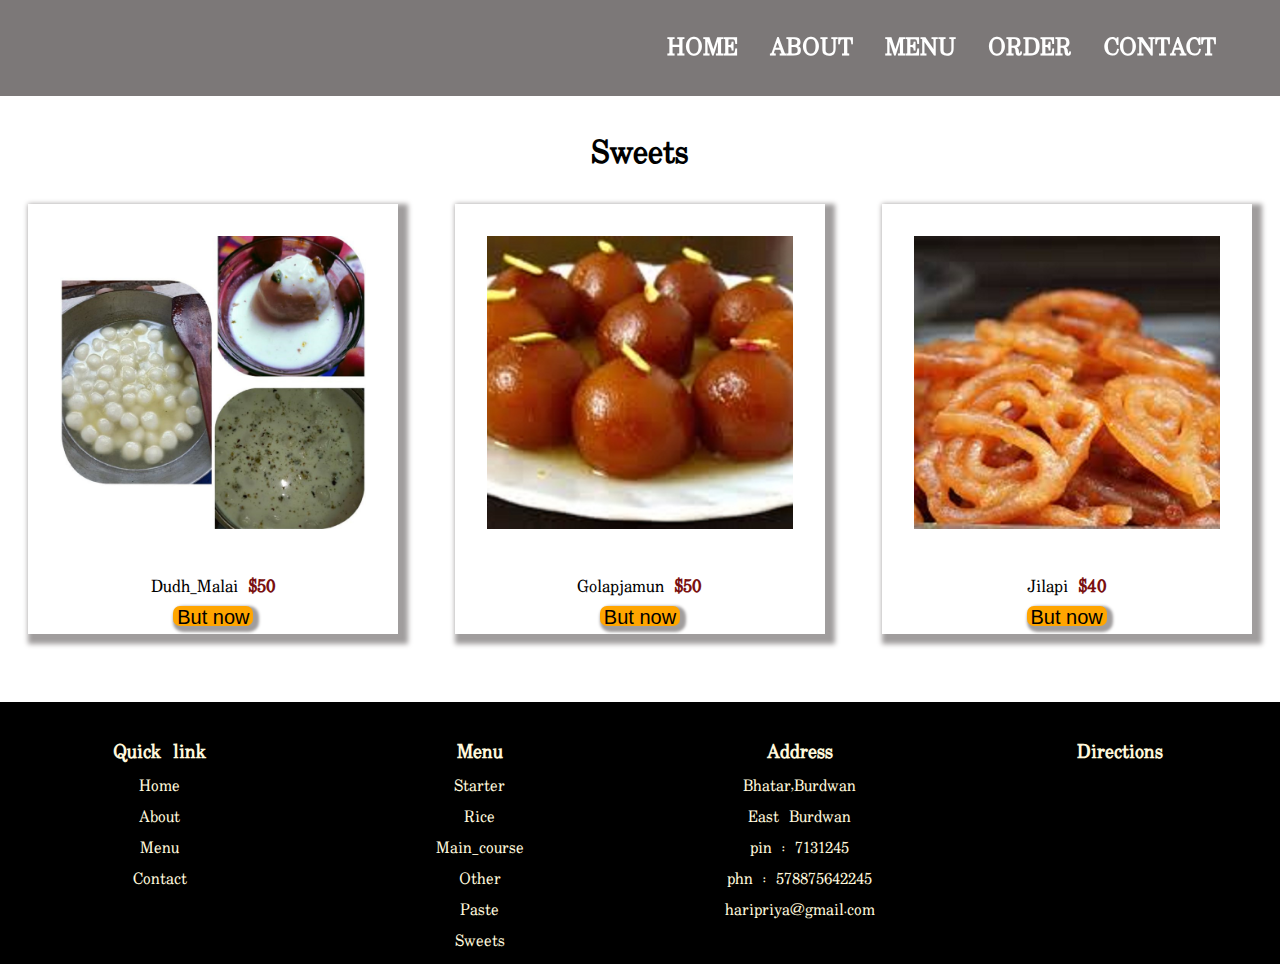
<file: sweet.html>
<!DOCTYPE html>
<html lang="en">
<head>
    <meta charset="UTF-8">
    <meta http-equiv="X-UA-Compatible" content="IE=edge">
    <meta name="viewport" content="width=device-width, initial-scale=1.0">
    <title>Document</title>
    <link rel="stylesheet" href="style.css">
    <link rel="stylesheet" href="slider.css">
    <link rel="stylesheet" href="https://cdnjs.cloudflare.com/ajax/libs/font-awesome/5.15.3/css/all.min.css" integrity="sha512-iBBXm8fW90+nuLcSKlbmrPcLa0OT92xO1BIsZ+ywDWZCvqsWgccV3gFoRBv0z+8dLJgyAHIhR35VZc2oM/gI1w==" crossorigin="anonymous" referrerpolicy="no-referrer" />
    <meta name="viewport" content="width=device-width, initial-scale=1.0">
</head>
<body>

   <section id="navbar">
       <div class="nav-container container">
           <div class="logo"><i class="fas fa-utensils"></i></div>
           <ul class="nav-item">
               <li><a href="index.html">Home</a></li>
               <li><a href="about.html">About</a></li>
               <li><a href="#">Menu</a>
                    <ul class="d-menu">
                        <li><a href="starter.html">Starter</a>
                        <li><a href="rice.html">Rice</a>
                        <li><a href="main_course.html">Main-Course</a>
                        <li><a href="other.html">Other</a>
                        <li><a href="pasta.html">Pasta</a>
                        <li><a href="sweet.html">Sweet</a>
                    </ul>
                </li>
               <li><a href="order_now.html">Order</a></li>
               <li><a href="contact.html">Contact</a></li>

           </ul>
       </div>
   </section>
   <br>
   <br>
   <br>
   <br>
   <h1 align="center">Sweets</h1>
   <div class="all_menu">
    <div class="all_menu_pro">
        <img src="./image/dudh malai.jpg" alt="" width="100%" height="80%">
        <div class="star_style">
            
            <span class="fa fa-star checked"></span>
            <span class="fa fa-star checked"></span>
            <span class="fa fa-star checked"></span>
            <span class="fa fa-star checked"></span>
            <span class="fa fa-star"></span>
        </div>
        <div class="title">
            <p>Dudh_Malai <b>$50</b></p>
        </div>
        <div class="btn">
            <a href="order_now.html"><input type="button" value="But now"></a>


        </div>
        
        
       

    </div>
    <div class="all_menu_pro">
        <img src="./image/golapjamun.jfif" alt="" width="100%" height="80% ">
        <div class="star_style">
            <span class="fa fa-star checked"></span>
            <span class="fa fa-star checked"></span>
            <span class="fa fa-star checked"></span>
            <span class="fa fa-star checked"></span>
            <span class="fa fa-star"></span>
            
        </div>
        <div class="title">
            <p>Golapjamun <b>$50</b></p>
        </div>
        <div class="btn">
            <a href="order_now.html"><input type="button" value="But now"></a>

        </div>
        
    </div>
    <div class="all_menu_pro">
        <img src="./image/jilapi.jfif" alt="" width="100%" height="80% ">
        <div class="star_style">
            <span class="fa fa-star checked"></span>
            <span class="fa fa-star checked"></span>
            <span class="fa fa-star checked"></span>
            <span class="fa fa-star checked"></span>
            <span class="fa fa-star"></span>
            
        </div>
        <div class="title">
            <p>Jilapi <b>$40</b></p>
        </div>
        <div class="btn">
            <a href="order_now.html"><input type="button" value="But now"></a>


        </div>
        
    </div>
   





</div>

  
    <div class="footer">
        <div class="footer_box">
            <h3>Quick link</h3>
            <p>Home</p>
            <p>About</p>
            <p>Menu</p>
            <p>Contact</p>
        </div>
        <div class="footer_box">
            <h3>Menu</h3>
            <p>Starter</p>
            <p>Rice</p>
            <p>Main_course</p>
            <p>Other</p>
            <p>Paste</p>
            <p>Sweets</p>
        </div>
        
        <div class="footer_box">
            <h3>Address</h3>
            <p>Bhatar,Burdwan</p>
            <p>East Burdwan</p>
            <p>pin : 7131245</p>
            <p>phn : 578875642245</p>
            <p>haripriya@gmail.com</p>
        </div>
        <div class="footer_box">
            <h3>Directions</h3>
            <iframe src="https://www.google.com/maps/embed?pb=!1m18!1m12!1m3!1d3665.8200919058822!2d87.86686841401195!3d23.24963296364002!2m3!1f0!2f0!3f0!3m2!1i1024!2i768!4f13.1!3m3!1m2!1s0x39f849ea1c98330b%3A0x9246fce79980a2c7!2sBarddhaman%20Junction.!5e0!3m2!1sen!2sin!4v1626036639273!5m2!1sen!2sin" width="100%" height="160" style="border:0;" allowfullscreen="" loading="lazy"></iframe>

        </div>
       
    </div>
</body>
</html>
</file>
<file: style.css>
@import url('https://fonts.googleapis.com/css2?family=Bona+Nova:ital,wght@0,400;0,700;1,400&display=swap');
@import url('https://fonts.googleapis.com/css2?family=Uchen&display=swap');
body{
    font-family: 'Uchen', serif;
}

*{
    margin: 0;
    padding: 0;
    box-sizing: border-box;
    text-decoration: none;
}   
 
.container{
    width: 90%;
    max-width: 1200px;
    margin: 0 auto;
}

#navbar{
    width: 100%;
    height: 6rem;
    position: fixed;
    z-index: 1000;
    background-color: rgba(53, 47, 47, 0.651);
}
.nav-container{
    display: flex;
    flex-direction: row;
    justify-content: space-between;
    height: 100%;
    align-items: center;

}
.nav-item{
    list-style: none;
    display: flex;
    flex-direction: row;
}
.nav-item li{
    margin-left: 2rem;
    font-size: 1.5rem;
    text-transform: uppercase;
    /* position: relative; */


}
.nav-item li:hover .d-menu{
    opacity: 1;
    visibility: visible;
    

}

.nav-item li a{
    color: rgb(255, 255, 255);
    transition: all 0.3s ease-in-out;
    font-weight: 600;
}
.nav-item li a:hover{
    color:rgb(204, 204, 20) ;
}
#navbar .logo i{
    font-size: 3rem;
    color: rgb(204, 204, 20);
}
/* ########## nav bar close ########## */

.all_menu{
    /* border: 2px solid black; */
    display: flex;
    justify-content: space-around;
    align-items: center;
}
.all_menu_pro{
    border: 0px solid red;
    width: 370px;
    padding: 2rem;
    height: 430px;
    float: left;
    margin-top: 20px;
    margin-bottom: 20px;
    box-shadow: 5px 5px 5px 5px #A09D9D ;
    transition: transform 0.3s;
}
.all_menu_pro:hover{
    transform: scale(1.07);
}
.d-menu{

    list-style: none;
    position: absolute;
    top: 6rem;
    background: rgba(53, 47, 47, 0.651);
    left: 65%;
    opacity: 0;
    transition: all 0.3s ease-in-out;
    padding-bottom: 1rem;
    padding-right: 1rem;
    visibility: hidden;

}
.all_menu_pro img{
    width: 100%;
    object-fit: cover;
    object-position: center;
}
.checked{
    color: orange;
}
.star_style{
    border: 0px solid black;
   
    height: 30px;
    display: flex;
    justify-content: center;
    align-items: center;
}
.title p{
    text-align: center;
    font-size: 17px;
    justify-content: center;
}
.title b{
    color: rgb(122, 16, 16);
    font-size: 18px;
}

.footer{
    min-height: 220px;
    height: auto;
    margin-top: 3rem;
    width: 100%;
    background-color: black;
    /* border: 2px solid black; */
    display: flex;
    justify-content: space-around;
    align-items: center;
    padding-top: 2rem;
}
.footer_box{
    height: 230px;
    width: 18%;
    /* border: 2px solid blue; */
    float: left;
    color: cornsilk;
    text-align: center;
}
.btn{
    border: 0px solid green;
    height:60px;
    display: flex;
    justify-content: center;

}
.btn input{
    height: 20px;
    width:80px ;
    border-radius: 7px;
    background-color:orange ;
    border: 0px;
    box-shadow: 3px 3px 3px 3px #A09D9D ;
    
}
.btn input:hover{
    background-color: rgb(172, 112, 2);
   
}
table{
    height: 430px;

}
input{
    width: 100%;
    height: 35px;
    border: 2px solid rgb(172, 112, 2);
    font-size: 20px;
}
textarea{
    width: 100%;
    height: 100px;
    border: 2px solid rgb(172, 112, 2);
    font-size: 20px;

} 
select{
    width: 100%;
    height: 35px;
    border: 2px solid rgb(172, 112, 2);
    font-size: 20px;

}
input[type=button]:hover{
    background-color: rgb(172, 112, 2);
}
.contact{
    width: 100%;
    height: 450px;
    border: 0px solid blue;
    display: flex;
    justify-content: space-around;
    align-items: center;
}
.contact_content{
    width: 45%;
    height: 440px;
    border: 0px solid green;
    float: left;
}
</file>
<file: slider.css>
#outerbox{ 
    width: 1400px;
    height:600px;
    overflow: hidden;
   
}
#sliderbox{
    position: relative;
    /* height: auto; */
    width: 4500px;
    animation: slide 15s infinite;
    /* animation-duration: 15s;
    animation-iteration-count: infinite; */
} 
#sliderbox img{
    float: left;

}
@keyframes slide{
    0%{
        left: 0px;
    }
    20%{
        left: 0px;
    }
    25%{
        left: -1500px;
    }
    45%{
        left: -1500px;
    }
    50%{
        left: -3000px;
    }
    70%{
        left: -3000px;
    }
    75%{
        left:-4500  px;
    }
}
</file>
